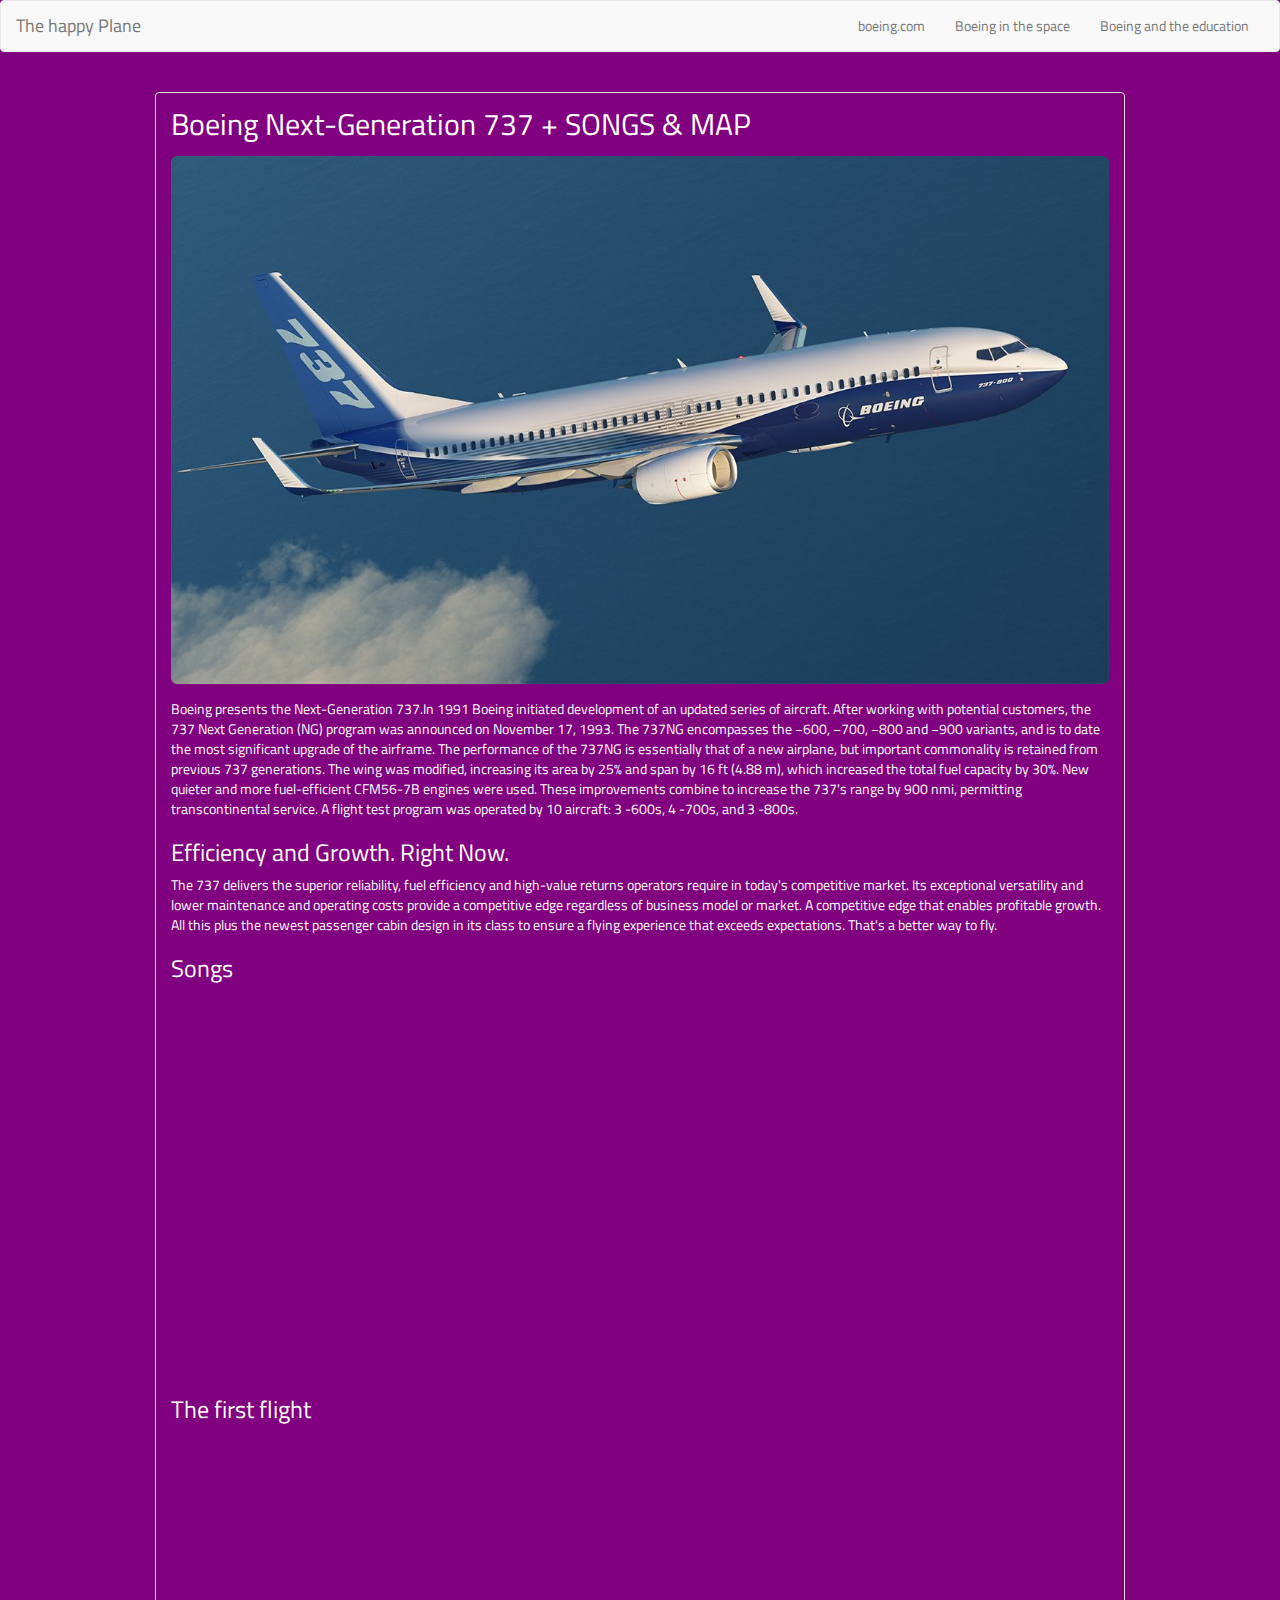
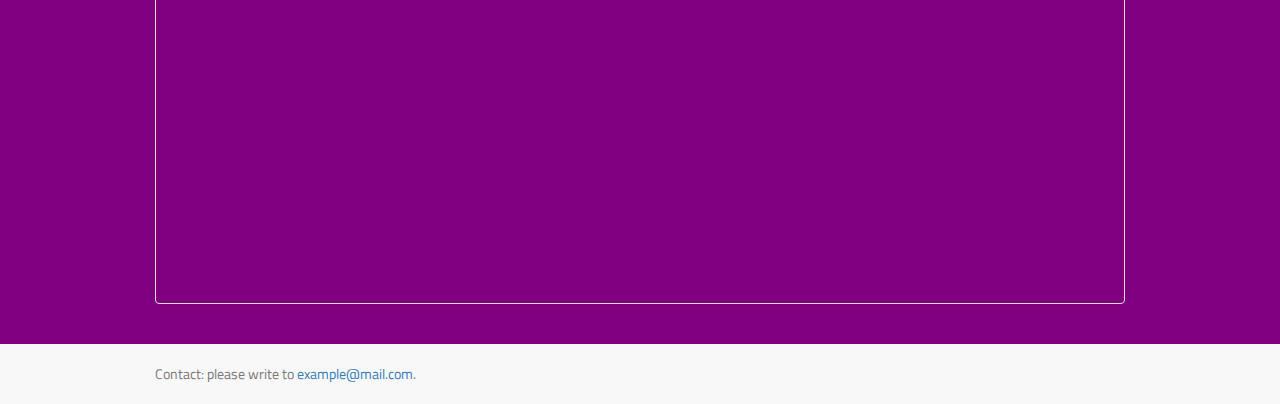
<file: post-02.html>
<!DOCTYPE html>
<html> 
	<head>
		<meta charset="UTF-8">
		<title>Page Title</title>
		<!-- Defines the scale of the page -->
		<meta name="viewport" content="width=device-width, initial-scale=1">
		
		<!-- Latest compiled and minified Bootsttrap CSS -->
		<link rel="stylesheet" href="https://maxcdn.bootstrapcdn.com/bootstrap/3.3.6/css/bootstrap.min.css">

		<!-- Custom styles -->
		<link rel="stylesheet" type="text/css" href="css/styles.css">

		<!--jQuery library, required for botstrap -->
		<script src="https://ajax.googleapis.com/ajax/libs/jquery/1.12.2/jquery.min.js"></script>

		<!-- Latest compiled and minified Bootstrap JavaScript -->
		<script src="https://maxcdn.bootstrapcdn.com/bootstrap/3.3.6/js/bootstrap.min.js"></script>

		<!-- Defines a client-side script -->
		<script type="text/javascript" src="js/script.js"></script>

		<!-- Include a google font -->
		<link href='https://fonts.googleapis.com/css?family=Titillium+Web:400,200,200italic,300,300italic,900,700italic,600italic,400italic,600,700' rel='stylesheet' type='text/css'>
	</head>
	
	<body>

		<!-- WRAP is part of the sticky footer example -->
		<!-- found at https://getbootstrap.com/2.3.2/examples/sticky-footer-navbar.html -->
		<div class="wrap">
			<header>
				<!-- Found at https://getbootstrap.com/components/#navbar -->
				<nav class="navbar navbar-default">
					<div class="container-fluid">
						<!-- Brand and toggle get grouped for better mobile display -->
						<div class="navbar-header">
							<button type="button" class="navbar-toggle collapsed" data-toggle="collapse" data-target="#bs-example-navbar-collapse-1" aria-expanded="false">
								<span>MENU</span>
							</button>
							<a class="navbar-brand" href="index.html">The happy Plane</a>
						</div>

						<div class="collapse navbar-collapse" id="bs-example-navbar-collapse-1">
							<ul class="nav navbar-nav navbar-right">
								<li><a href="http://www.boeing.com/">boeing.com</a></li>
								<li><a href="http://www.boeing.com/space/">Boeing in the space</a></li>
								<li><a href="http://www.boeing.com/principles/education.page">Boeing and the education</a></li>
							</ul>
						</div>
					</div>
				</nav>
			</header>

			<div class="main-content">
				<div class="container">

					<div class="panel panel-default">
						<div class="panel-body">
							<h2>Boeing Next-Generation 737 + SONGS & MAP</h2>
							
							<img class="img-responsive img-rounded" src="assets/img/post002-image001.jpg" alt="Champion">

							<p>Boeing presents the Next-Generation 737.In 1991 Boeing initiated development of an updated series of aircraft. After working with potential customers, the 737 Next Generation (NG) program was announced on November 17, 1993. The 737NG encompasses the −600, −700, −800 and −900 variants, and is to date the most significant upgrade of the airframe. The performance of the 737NG is essentially that of a new airplane, but important commonality is retained from previous 737 generations. The wing was modified, increasing its area by 25% and span by 16 ft (4.88 m), which increased the total fuel capacity by 30%. New quieter and more fuel-efficient CFM56-7B engines were used. These improvements combine to increase the 737's range by 900 nmi, permitting transcontinental service. A flight test program was operated by 10 aircraft: 3 -600s, 4 -700s, and 3 -800s.</p>

							<h3>Efficiency and Growth. Right Now.</h3>

							<p>The 737 delivers the superior reliability, fuel efficiency and high-value returns operators require in today's competitive market. Its exceptional versatility and lower maintenance and operating costs provide a competitive edge regardless of business model or market. A competitive edge that enables profitable growth. All this plus the newest passenger cabin design in its class to ensure a flying experience that exceeds expectations. That's a better way to fly.</p>
						
							<h3>Songs</h3>
							<!-- copied from spotify application -->
							<iframe src="https://open.spotify.com/embed/track/6rPO02ozF3bM7NnOV4h6s2" width="300" height="380" frameborder="0" allowtransparency="true"></iframe>

							<iframe src="https://open.spotify.com/embed/track/4z4AB8AUPGpJw87JKqcuNL" width="300" height="380" frameborder="0" allowtransparency="true"></iframe>

							<h3>The first flight</h3>
							<!-- copied from google.maps.com -->
							<!-- remember to change width from "600 to 100%" -->
							<iframe src="https://www.google.com/maps/embed?pb=!1m18!1m12!1m3!1d172133.4264451229!2d-122.47598897314188!3d47.6147627837301!2m3!1f0!2f0!3f0!3m2!1i1024!2i768!4f13.1!3m3!1m2!1s0x5490102c93e83355%3A0x102565466944d59a!2sSeattle%2C+Washington%2C+EE.+UU.!5e0!3m2!1ses!2ses!4v1498395435054" width="100%" height="450" frameborder="0" style="border:0" allowfullscreen></iframe>
						</div>
					</div>

				</div>
			</div>
		</div>

		<footer class="footer">
			<div class="container">
				<p class="text-muted">Contact: please write to <a href="mailto:example@mail.com">example@mail.com</a>.</p>
			</div>
		</footer>

	</body>
</html>
</file>
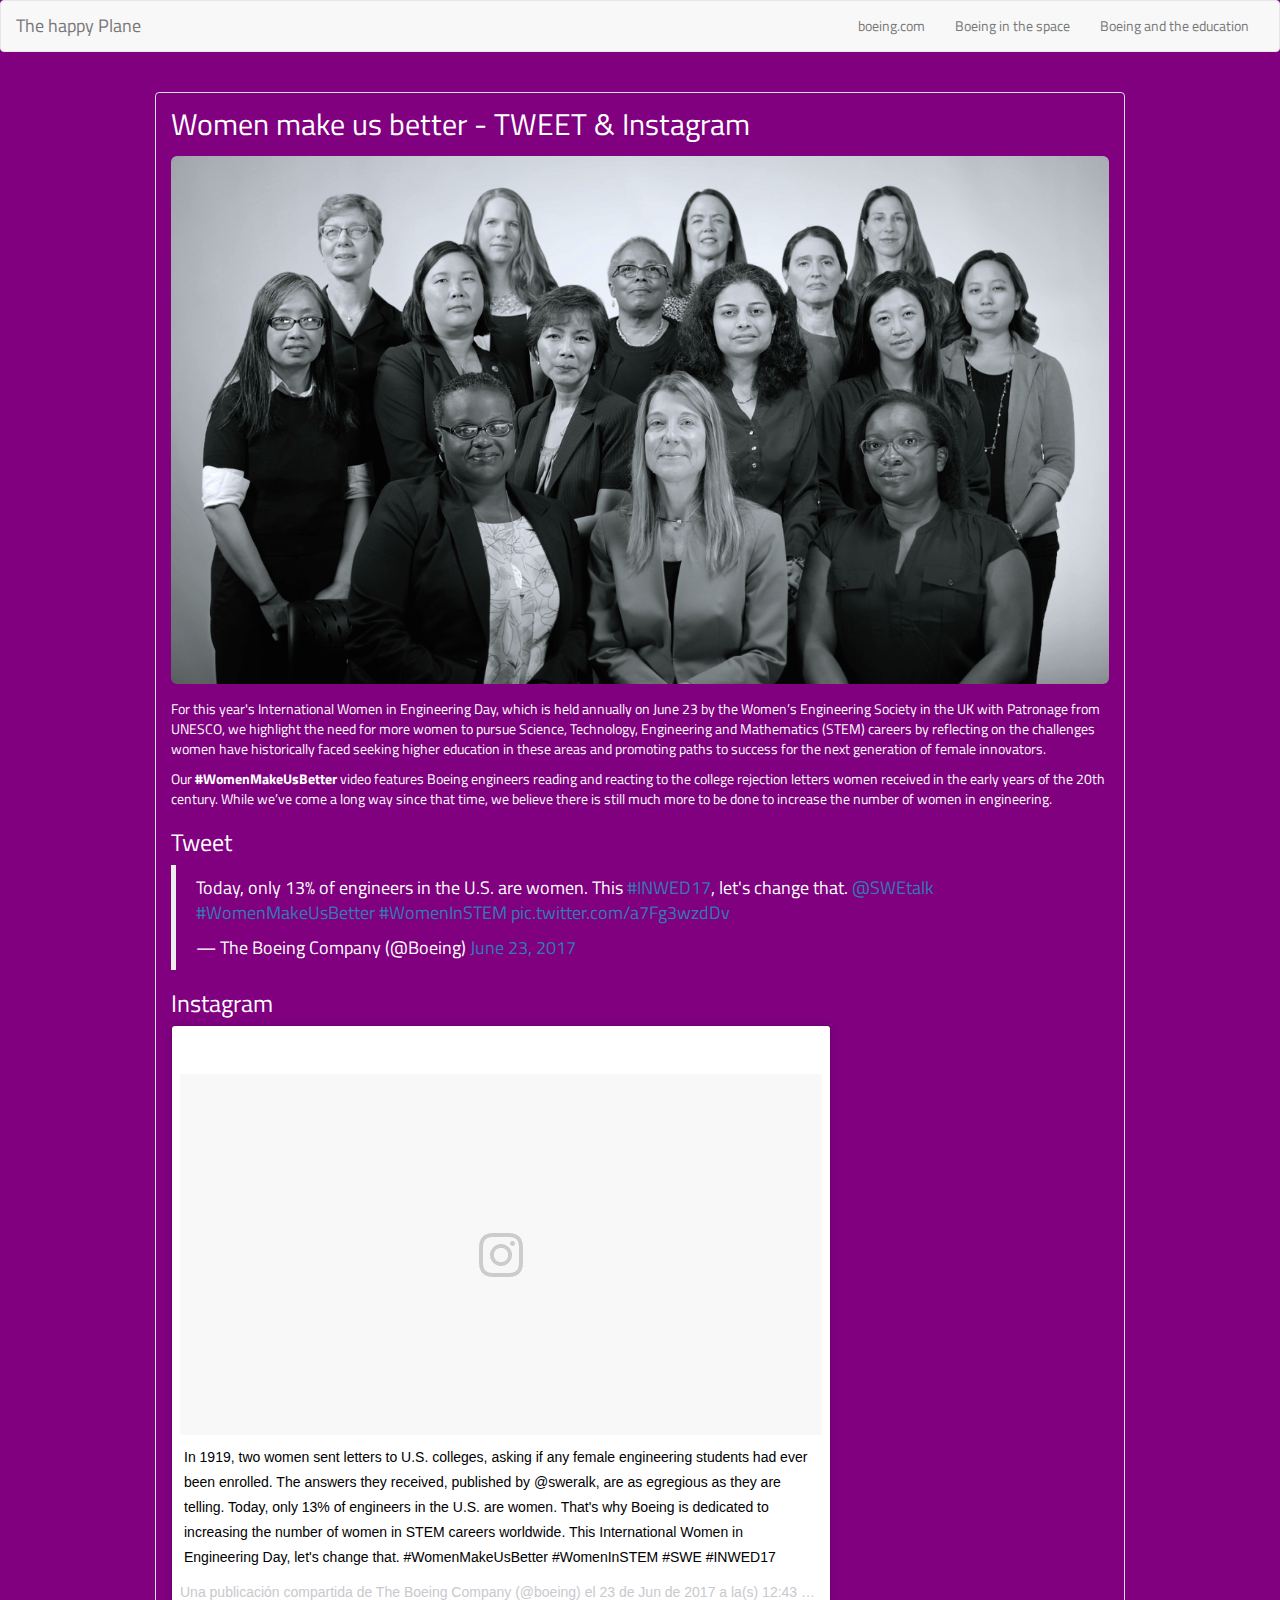
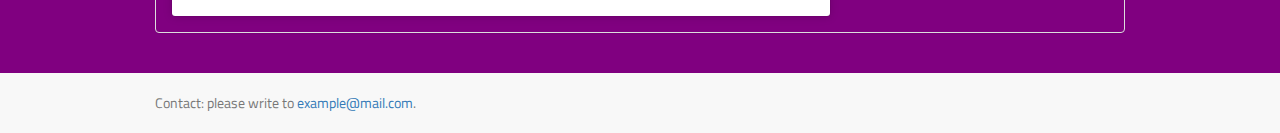
<file: post-03.html>
<!DOCTYPE html>
<html> 
	<head>
		<meta charset="UTF-8">
		<title>Page Title</title>
		<!-- Defines the scale of the page -->
		<meta name="viewport" content="width=device-width, initial-scale=1">
		
		<!-- Latest compiled and minified Bootsttrap CSS -->
		<link rel="stylesheet" href="https://maxcdn.bootstrapcdn.com/bootstrap/3.3.6/css/bootstrap.min.css">

		<!-- Custom styles -->
		<link rel="stylesheet" type="text/css" href="css/styles.css">

		<!--jQuery library, required for botstrap -->
		<script src="https://ajax.googleapis.com/ajax/libs/jquery/1.12.2/jquery.min.js"></script>

		<!-- Latest compiled and minified Bootstrap JavaScript -->
		<script src="https://maxcdn.bootstrapcdn.com/bootstrap/3.3.6/js/bootstrap.min.js"></script>

		<!-- Defines a client-side script -->
		<script type="text/javascript" src="js/script.js"></script>

		<!-- Include a google font -->
		<link href='https://fonts.googleapis.com/css?family=Titillium+Web:400,200,200italic,300,300italic,900,700italic,600italic,400italic,600,700' rel='stylesheet' type='text/css'>
	</head>
	
	<body>

		<!-- WRAP is part of the sticky footer example -->
		<!-- found at https://getbootstrap.com/2.3.2/examples/sticky-footer-navbar.html -->
		<div class="wrap">
			<header>
				<!-- Found at https://getbootstrap.com/components/#navbar -->
				<nav class="navbar navbar-default">
					<div class="container-fluid">
						<!-- Brand and toggle get grouped for better mobile display -->
						<div class="navbar-header">
							<button type="button" class="navbar-toggle collapsed" data-toggle="collapse" data-target="#bs-example-navbar-collapse-1" aria-expanded="false">
								<span>MENU</span>
							</button>
							<a class="navbar-brand" href="index.html">The happy Plane</a>
						</div>

						<div class="collapse navbar-collapse" id="bs-example-navbar-collapse-1">
							<ul class="nav navbar-nav navbar-right">
								<li><a href="http://www.boeing.com/">boeing.com</a></li>
								<li><a href="http://www.boeing.com/space/">Boeing in the space</a></li>
								<li><a href="http://www.boeing.com/principles/education.page">Boeing and the education</a></li>
							</ul>
						</div>
					</div>
				</nav>
			</header>

			<div class="main-content">
				<div class="container">

					<div class="panel panel-default">
						<div class="panel-body">
							<h2>Women make us better - TWEET & Instagram</h2>

							<img class="img-responsive img-rounded" src="assets/img/post003-image001.jpg" alt="Champion">

							<p>For this year's International Women in Engineering Day, which is held annually on June 23 by the Women’s Engineering Society in the UK with Patronage from UNESCO, we highlight the need for more women to pursue Science, Technology, Engineering and Mathematics (STEM) careers by reflecting on the challenges women have historically faced seeking higher education in these areas and promoting paths to success for the next generation of female innovators.</p>

							<p>Our <strong>#WomenMakeUsBetter</strong> video features Boeing engineers reading and reacting to the college rejection letters women received in the early years of the 20th century. While we’ve come a long way since that time, we believe there is still much more to be done to increase the number of women in engineering.</p>

							<h3>Tweet</h3>

							<!-- Taken from any tweet, from twitter.com -->
							<blockquote class="twitter-tweet" data-lang="en"><p lang="en" dir="ltr">Today, only 13% of engineers in the U.S. are women. This <a href="https://twitter.com/hashtag/INWED17?src=hash">#INWED17</a>, let&#39;s change that. <a href="https://twitter.com/SWEtalk">@SWEtalk</a> <a href="https://twitter.com/hashtag/WomenMakeUsBetter?src=hash">#WomenMakeUsBetter</a> <a href="https://twitter.com/hashtag/WomenInSTEM?src=hash">#WomenInSTEM</a> <a href="https://t.co/a7Fg3wzdDv">pic.twitter.com/a7Fg3wzdDv</a></p>&mdash; The Boeing Company (@Boeing) <a href="https://twitter.com/Boeing/status/878206103628206080">June 23, 2017</a></blockquote>

							<!-- Remember to write HTTP:// at the beginning -->
							<script async src="http://platform.twitter.com/widgets.js" charset="utf-8"></script>

							<h3>Instagram</h3>

							<!-- Taken from any instagram post at instagram.com -->
							<blockquote class="instagram-media" data-instgrm-captioned data-instgrm-version="7" style=" background:#FFF; border:0; border-radius:3px; box-shadow:0 0 1px 0 rgba(0,0,0,0.5),0 1px 10px 0 rgba(0,0,0,0.15); margin: 1px; max-width:658px; padding:0; width:99.375%; width:-webkit-calc(100% - 2px); width:calc(100% - 2px);"><div style="padding:8px;"> <div style=" background:#F8F8F8; line-height:0; margin-top:40px; padding:28.10185185185185% 0; text-align:center; width:100%;"> <div style=" background:url([data-uri]); display:block; height:44px; margin:0 auto -44px; position:relative; top:-22px; width:44px;"></div></div> <p style=" margin:8px 0 0 0; padding:0 4px;"> <a href="https://www.instagram.com/p/BVsbrL2njpN/" style=" color:#000; font-family:Arial,sans-serif; font-size:14px; font-style:normal; font-weight:normal; line-height:17px; text-decoration:none; word-wrap:break-word;" target="_blank">In 1919, two women sent letters to U.S. colleges, asking if any female engineering students had ever been enrolled. The answers they received, published by @sweralk, are as egregious as they are telling. Today, only 13% of engineers in the U.S. are women. That&#39;s why Boeing is dedicated to increasing the number of women in STEM careers worldwide.  This International Women in Engineering Day, let&#39;s change that.  #WomenMakeUsBetter #WomenInSTEM #SWE #INWED17</a></p> <p style=" color:#c9c8cd; font-family:Arial,sans-serif; font-size:14px; line-height:17px; margin-bottom:0; margin-top:8px; overflow:hidden; padding:8px 0 7px; text-align:center; text-overflow:ellipsis; white-space:nowrap;">Una publicación compartida de The Boeing Company (@boeing) el <time style=" font-family:Arial,sans-serif; font-size:14px; line-height:17px;" datetime="2017-06-23T19:43:56+00:00">23 de Jun de 2017 a la(s) 12:43 PDT</time></p></div></blockquote>

							<!-- Remember to write HTTP:// at the beginning -->
							<script async defer src="http://platform.instagram.com/en_US/embeds.js"></script>

						</div>
					</div>
				</div>
			</div>
		</div>

		<footer class="footer">
			<div class="container">
				<p class="text-muted">Contact: please write to <a href="mailto:example@mail.com">example@mail.com</a>.</p>
			</div>
		</footer>

	</body>
</html>
</file>
<file: css/styles.css>
/* Custom Styles */

*{
	font-family: 'Titillium Web', sans-serif;
}

body{
	background-image: url("https://live.staticflickr.com/4736/38596421424_2fde6e6720_b.jpg");
	background-attachment: fixed;
	background-repeat: no-repeat;
	background-position: center;
    background-size: cover;
    background-color: purple;
}

h2{
	margin-top: 0px;
    margin-bottom: 15px;
    color: white;
}

img{
	margin-bottom: 15px;
}

/* Sticky footer styles */

html, body {
	height: 100%;
}

.wrap {
	min-height: 100%;
	height: auto !important;
	height: 100%;
}
.footer {
	height: 60px;
	padding-top: 20px;
	background-color: #f8f8f8;
    border-color:#e7e7e7;
}

div.panel{
	margin-top: 20px;
	margin-bottom: 40px;
	color: white;
	background-color: purple;
}

/* reduce container with*/
@media (min-width: 1200px){
	.container {
    	width: 1000px;
	}
}
</file>
